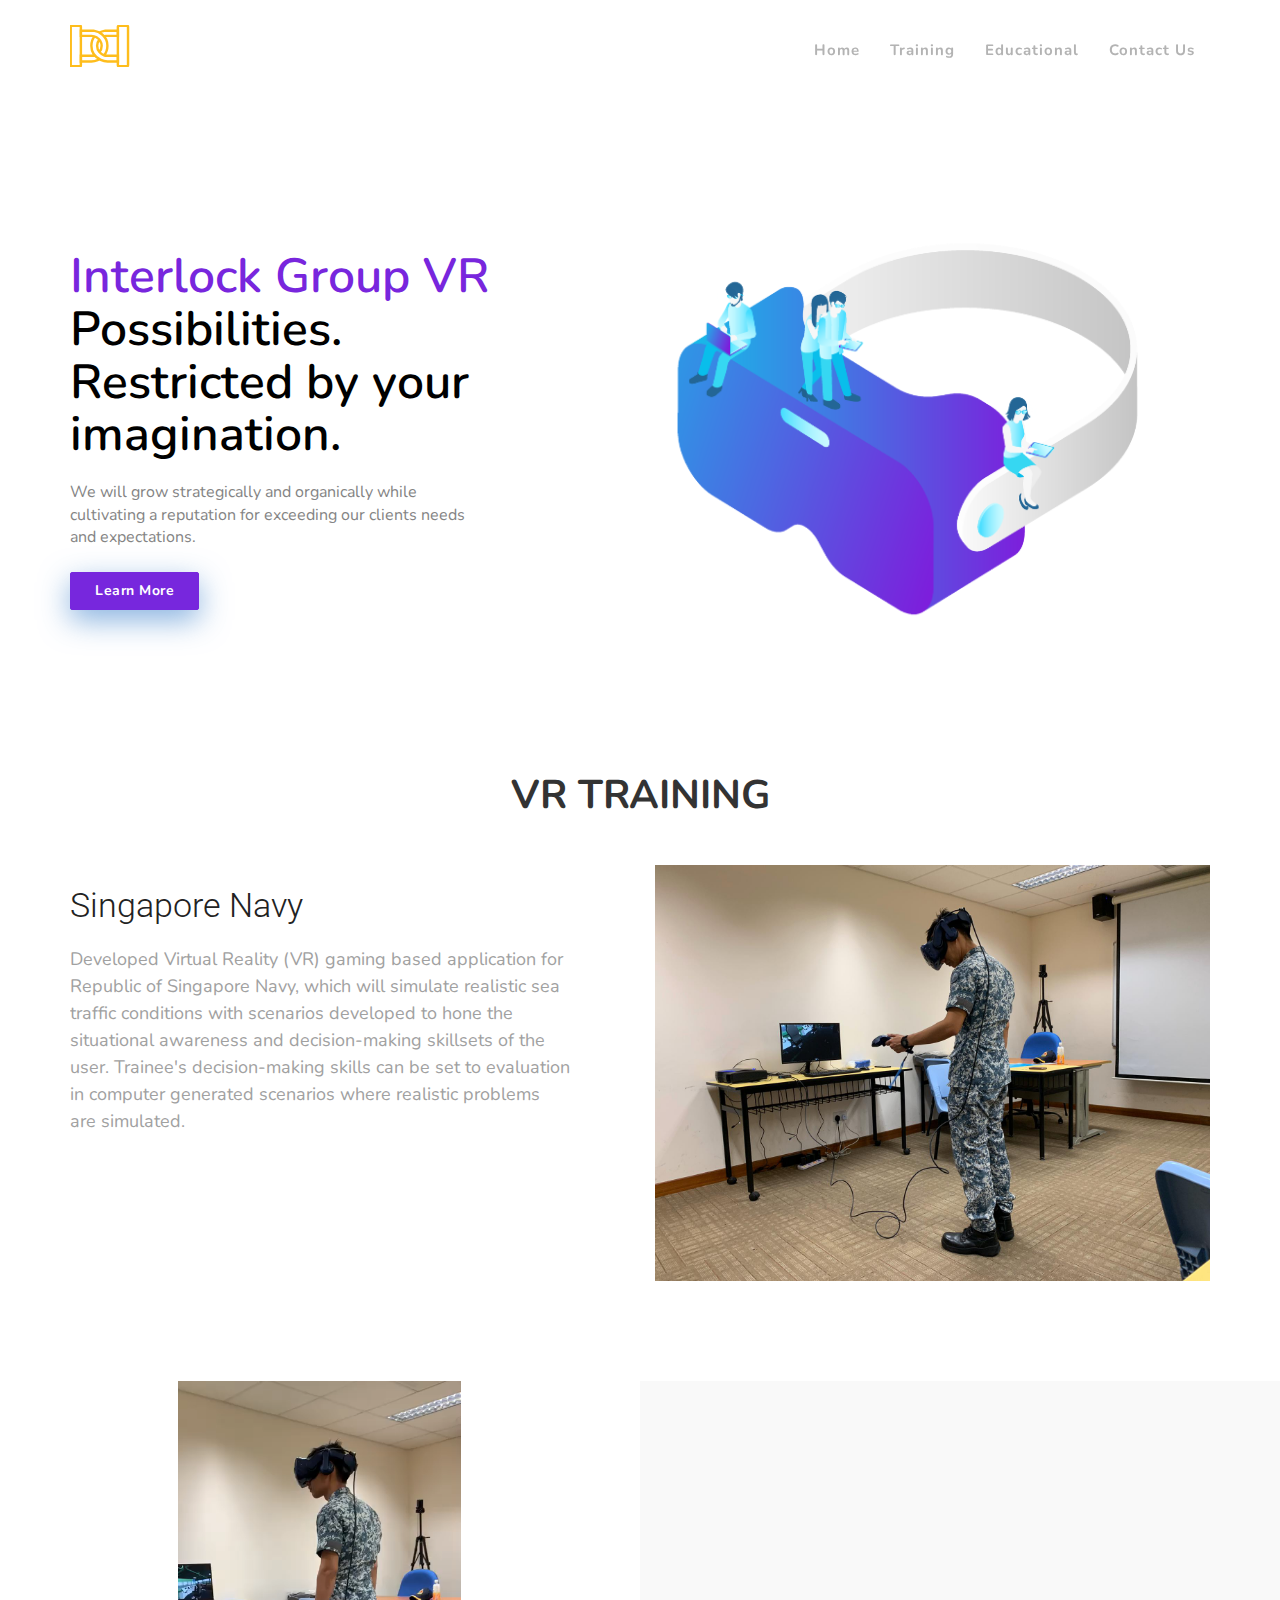
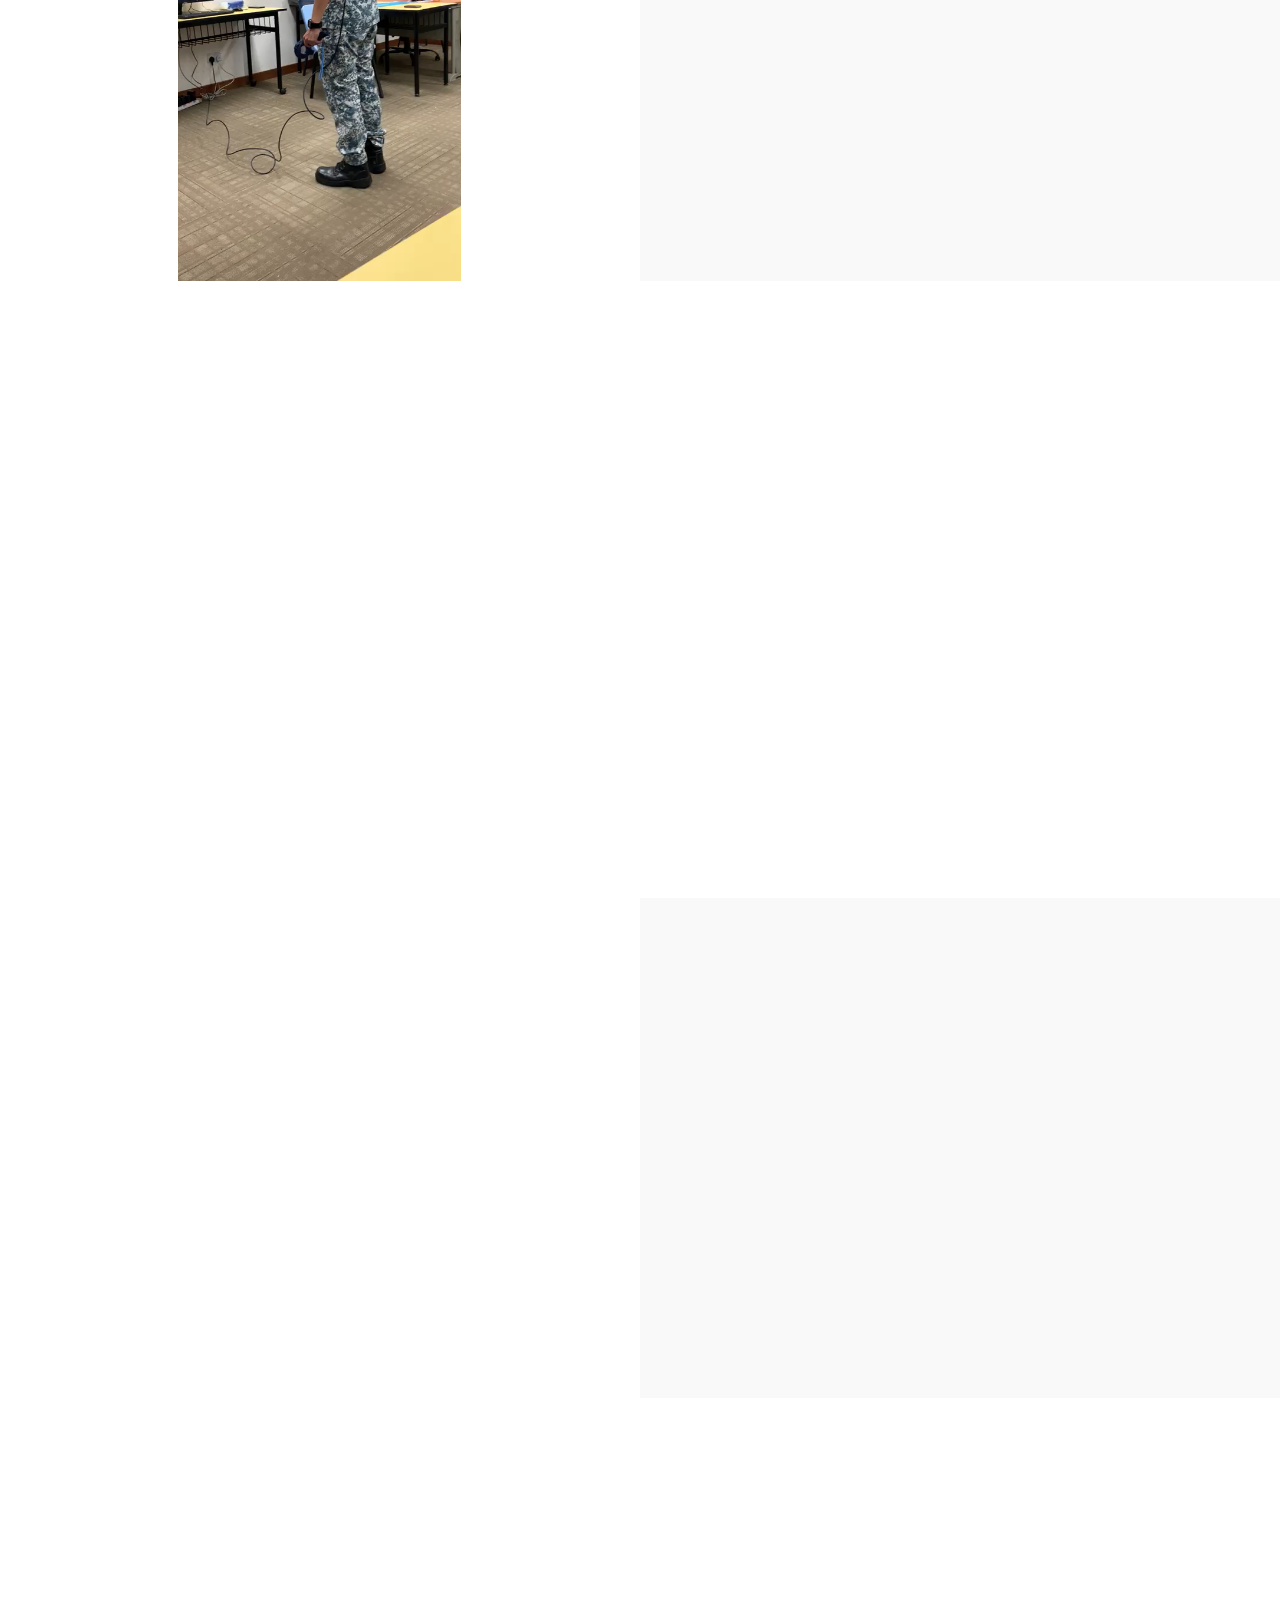
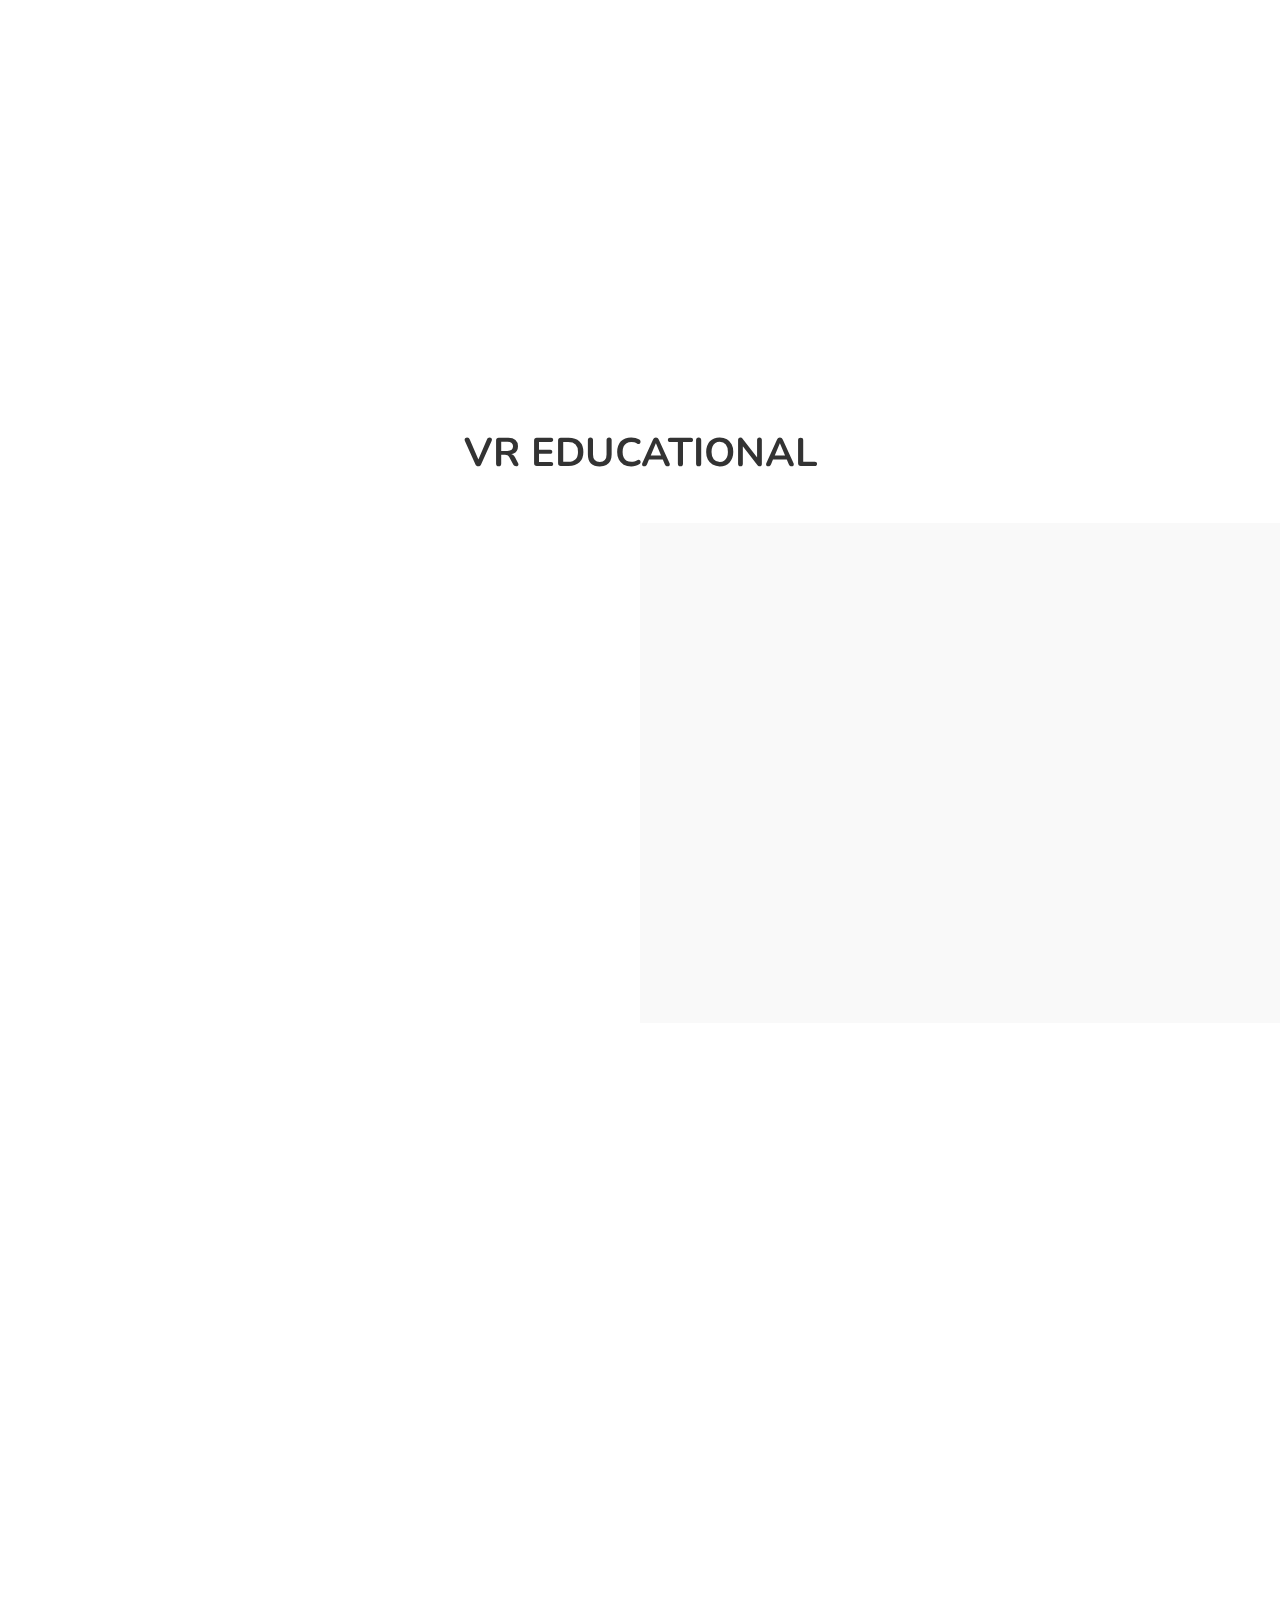
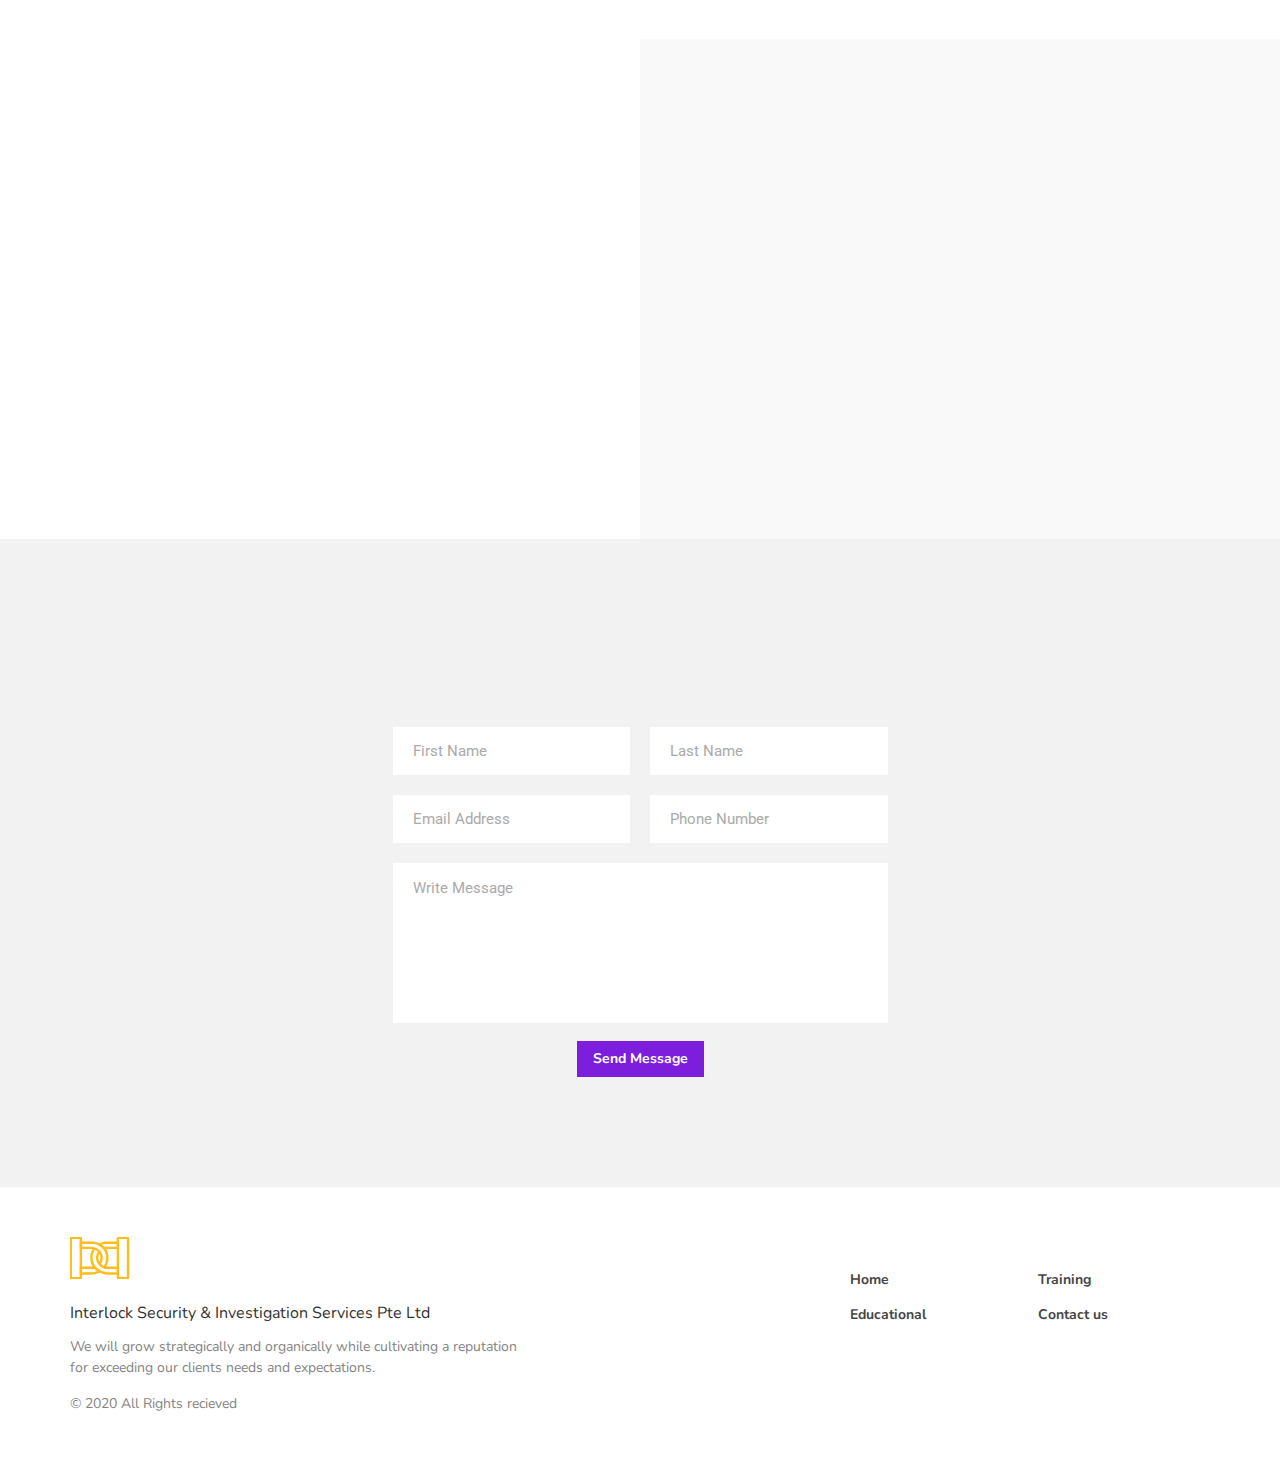
<file: index.html>
<!DOCTYPE html>
<html lang="en">

<head>
  <meta charset="UTF-8">
  <meta name="viewport" content="width=device-width, initial-scale=1.0">
  <meta http-equiv="X-UA-Compatible" content="ie=edge">
  <meta name="author" content="Naveen Sakthivel">
  <meta name="description"
    content="Interlock Security’s main business is to provide Security Services to Condominiums, Offices and Industrial Buildings in Singapore." />
  <meta name="google" content="nositelinkssearchbox" />

  <link rel="apple-touch-icon" sizes="180x180" href="./assets/favicon/apple-touch-icon.png">
  <link rel="icon" type="image/png" sizes="32x32" href="./assets/favicon/favicon-32x32.png">
  <link rel="icon" type="image/png" sizes="16x16" href="./assets/favicon/favicon-16x16.png">
  <link rel="manifest" href="./assets/favicon/site.webmanifest">
  <link rel="mask-icon" href="./assets/favicon/safari-pinned-tab.svg" color="#5bbad5">
  <link href="assets/css/bootstrap.min.css" rel="stylesheet" type="text/css" media="all" />
  <link href="https://fonts.googleapis.com/css?family=Nunito:400,700%7CRoboto:300,400,500%7CMuli:300,400"
    rel="stylesheet">
  <link rel="stylesheet" href="assets/css/animate.css"> <!-- Resource style -->
  <link rel="stylesheet" href="assets/css/owl.carousel.css">
  <link rel="stylesheet" href="assets/css/owl.theme.css">
  <link rel="stylesheet" href="assets/css/magnific-popup.css">
  <link rel="stylesheet" href="assets/css/ionicons.min.css"> <!-- Resource style -->
  <link href="assets/css/style.css" rel="stylesheet" type="text/css" media="all" />
</head>

<body>

  <div class="wrapper">
    <nav class="navbar navbar-default navbar-fixed-top">
      <div class="container">
        <!-- Brand and toggle get grouped for better mobile display -->
        <div class="navbar-header page-scroll">
          <button type="button" class="navbar-toggle" data-toggle="collapse" data-target="#bs-example-navbar-collapse-1"
            aria-expanded="false">
            <span class="sr-only">Toggle navigation</span>
            <span class="icon-bar"></span>
            <span class="icon-bar"></span>
            <span class="icon-bar"></span>
          </button>
          <div class="dw-menu-logo dw-logo-hamb">
            <a href="#">
              <svg version="1.1" class="dw-inter-logo noselect" xmlns="http://www.w3.org/2000/svg"
                xmlns:xlink="http://www.w3.org/1999/xlink" x="0px" y="0px" viewBox="0 0 500 260.1"
                style="enable-background:new 0 0 2295.1 260.1;" xml:space="preserve">

                <path class="dw-logo-path " d="M61.99,255.6H9.87c-2.97,0-5.37-2.4-5.37-5.37V9.87C4.5,6.9,6.9,4.5,9.87,4.5h52.12c2.97,0,5.37,2.4,5.37,5.37
                                                                  v240.36C67.36,253.2,64.96,255.6,61.99,255.6z">
                </path>
                <path class="dw-logo-path "
                  d="M182.03,211.86c-3.87,2.2-7.65,4.08-11.19,5.68c-12.11,5.48-25.28,8.2-38.57,8.2H67.36v-35.19h73.62
                                                                  c2.97,0,5.92-0.5,8.71-1.52 M182.03,211.86 M182.03,167.44c7.96-9.23,14.03-21.77,14.03-38.56c0-28.47-17.46-44.73-31.96-53.32
                                                                  c-9.37-5.55-20.12-8.34-31.01-8.34H67.36V35.79h78.66c0,0,3.74,0.16,5.59,0.49c15.29,2.68,80.1,21.79,80.1,92.61
                                                                  c0,25.91-8.68,45.02-20.43,59.09 M205.06,128.88 M210.93,70.08c1.44-0.6,2.73-1.09,3.85-1.49c2.52-0.9,5.17-1.37,7.85-1.37h74.07
                                                                  V35.79h-78.66c-1.88,0-3.74,0.16-5.59,0.49c-5.5,0.96-17.42,4.06-30.43,10.92 M182.03,167.44c-7.96-9.23-14.03-21.77-14.03-38.56
                                                                  c0-16.79,6.07-29.33,14.03-38.56 M210.94,187.69c-7.76-3.23-19.62-9.48-28.9-20.25 M152.91,70.04
                                                                  c-11.81,13.81-20.55,32.84-20.55,58.84c0,51.17,33.83,75.81,58.37,87.49c13.04,6.21,27.32,9.36,41.76,9.36l64.21,0v-35.19h-73.62
                                                                  c-2.98,0-5.94-0.5-8.74-1.52c-1.01-0.37-2.16-0.81-3.41-1.33"></path>
                <path class="dw-logo-path "
                  d="M353.98,255.02h-52.12c-2.97,0-5.37-2.4-5.37-5.37V10.45c0-2.97,2.4-5.37,5.37-5.37h52.12
                                                                  c2.97,0,5.37,2.4,5.37,5.37v239.2C359.35,252.62,356.95,255.02,353.98,255.02z">
                </path>
              </svg>
            </a>
          </div>
        </div>
        <!-- Collect the nav links, forms, and other content for toggling -->
        <div class="collapse navbar-collapse navbar-right" id="bs-example-navbar-collapse-1">
          <ul class="nav navbar-nav">
            <li><a class="page-scroll" href="#main">Home</a></li>
            <li><a class="page-scroll" href="#training">Training</a></li>
            <li><a class="page-scroll" href="#education"> Educational</a></li>
            <li><a class="page-scroll" href="#subscribe">Contact us</a></li>
          </ul>
        </div>
      </div>
    </nav><!-- /.navbar-collapse -->

    <div id="main" class="main main-2">
      <div class="hero-2 ">
        <div class="container">
          <div class="row">
            <div class="col-md-5 col-sm-6">
              <div class="intro">
                <h1 class="wow fadeInDown" data-wow-delay="0.1s"><span>Interlock Group VR</span>
                  <span style="display: block;color: black;">Possibilities.</span>
                  <span style="display: block;color: black;">
                    Restricted by your imagination.
                  </span>
                </h1>
                <p class="wow fadeInDown" data-wow-delay="0.2s">We will grow strategically and organically while
                  cultivating a reputation for exceeding
                  our clients needs and expectations.</p>
                <a href="#training" class="btn btn-action btn-fb wow fadeInDown" data-wow-delay="0.3s"> <span>Learn
                    More</span></a>
              </div>
            </div>
            <div class="col-md-7 col-sm-6">
              <img class="img-responsive" src="assets/images/vr.png" alt="Feature">
            </div>
          </div>
        </div>
        <p id="training"></p>
      </div><!-- Pi-Hero -->

      <div id="features" class="features">
        <div class="container">
          <h2 class="dw-title">VR TRAINING</h2>

          <div class="row">
            <div class="col-sm-6 dw-left-para">
              <div class="features-text wow fadeInDown">
                <h2>Singapore Navy</h2>
                <p>Developed Virtual Reality (VR) gaming based application for Republic of Singapore Navy, which will
                  simulate realistic sea traffic conditions with scenarios developed to hone the situational awareness
                  and decision-making skillsets of the user. Trainee's decision-making skills can be set to evaluation
                  in computer generated scenarios where realistic problems are simulated.</p>

              </div>
            </div>
            <div class="col-sm-6">
              <div class="features-image wow fadeInRight">
                <img class="img-responsive" src="assets/images/navy.jpeg" alt="ship">
              </div>
            </div>
          </div>
        </div>
      </div>


      <div class="flex-split">

        <div class="f-left">
          <div class="left-content wow fadeInLeft" data-wow-delay="0s">
            <h2 class="wow fadeInDown" data-wow-delay="0.1s"> Singapore Navy</h2>

          </div>
        </div>
        <div style="text-align: center;" class="f-right">
          <video loop muted autoplay>
            <source src="./assets/images/navy.mp4">
          </video>
        </div>

      </div>

      <div id="features" class="features">
        <div class="container">
          <div class="row">

            <div class="col-sm-6 dw-right-para">
              <div class="features-text wow fadeInDown">
                <h2>VR Security</h2>
                <p>Job career simulations and training helps any trainee to learn things quickly either it may be
                  technical skill or behavioral skill. We have developed Virtual reality training application for
                  security to train good characteristics and code of conduct that a secuirty should follow. Also trainer
                  can conduct assessments in virtual reality to a trainee to evaluate their understandings.</p>
              </div>
            </div>
            <div class="col-sm-6">
              <div class="features-image wow fadeInRight">
                <img class="img-responsive" src="assets/images/fire.jpg" alt="fire">
              </div>
            </div>
          </div>
        </div>
      </div>

      <div class="flex-split">
        <div class="f-left">
          <div class="left-content wow fadeInLeft" data-wow-delay="0s">
            <h2 class="wow fadeInDown" data-wow-delay="0.1s"> Interlace Concept</h2>

          </div>
        </div>
        <div class="f-right">
          <iframe width="100%" height="100%" src="https://www.youtube.com/embed/b9VMCJoGvTQ" frameborder="0"
            allow="accelerometer; autoplay; encrypted-media; gyroscope; picture-in-picture" allowfullscreen></iframe>
        </div>

      </div>

      <div id="features" class="features">
        <div class="container">
          <div class="row">
            <div class="col-sm-6 dw-left-para">
              <div class="features-text wow fadeInDown">
                <h2>Fire Safety Training</h2>
                <p>Virtual Reality safety training that provides firefighter/ security officer/common person with an
                  effective training system for tactical firefighting techniques and types of fire. Virtual reality fire
                  and safety training offer a high level of practicality of extinguisher using, understanding cause and
                  type of fire. It is a perfect solution that enables trainees to gain critical knowledge of fire
                  behavior. Going with virtual reality training helps the trainee to get Interactive action-oriented
                  learning for better and quicker learning. It is Portable with a short set up time and reduces training
                  costs. Safety training VR, for high-risk situations that cannot be trained live.</p>

              </div>
            </div>
            <div class="col-sm-6">
              <div class="features-image wow fadeInRight">
                <img class="img-responsive" src="assets/images/mr_training.jpg" alt="ship">
              </div>
            </div>
          </div>
        </div>
        <p id="education"></p>
      </div>

      <div>
        <h2 class="dw-title">VR EDUCATIONAL</h2>
      </div>

      <div class="flex-split">
        <div class="f-left">
          <div class="left-content wow fadeInLeft" data-wow-delay="0s">
            <h2 class="wow fadeInDown" data-wow-delay="0.1s"> AR Book </h2>
          </div>
        </div>
        <div class="f-right">
          <iframe width="100%" height="100%" src="https://www.youtube.com/embed/si1ImX4_Tlc" frameborder="0"
            allow="accelerometer; autoplay; encrypted-media; gyroscope; picture-in-picture" allowfullscreen></iframe>
        </div>

      </div>

      <div id="features" class="features">
        <div class="container">

          <div class="row">

            <div class="col-sm-6 dw-right-para">
              <div class="features-text wow fadeInDown">
                <h2>Recognition of Terrorist</h2>
                <p>Recognition of Terrorist threats in virtual reality is to train securities to handle counter
                  terrorism activities. VR game based applications that involves trainee to experience real situations
                  of terrorist activities. They will be trained for counter measurements and immediate decisions to
                  make. Not only training also they will be put into evaluation scene where they face different
                  terrorist activities, like anonymous and suspicious person, suspicious object left with no car,
                  suspicious vehicle roaming etc., By the decisions they take, application evaluates their actions.</p>
              </div>
            </div>
            <div class="col-sm-6">
              <div class="features-image wow fadeInRight">
                <img class="img-responsive" src="assets/images/vr_security_training.jpg" alt="fire">
              </div>
            </div>
          </div>
        </div>
      </div>

      <div class="flex-split">
        <div class="f-left">
          <div class="left-content wow fadeInLeft" data-wow-delay="0s">
            <h2 class="wow fadeInDown" data-wow-delay="0.1s">Education AR Tracking with AI
            </h2>
          </div>
        </div>
        <div class="f-right">
          <iframe width="100%" height="100%" src="https://www.youtube.com/embed/p2MLM9fKSR0" frameborder="0"
            allow="accelerometer; autoplay; encrypted-media; gyroscope; picture-in-picture" allowfullscreen></iframe>
        </div>
      </div>

      <div id="subscribe" class="cta-2">
        <div class="container">
          <div class="row text-center">
            <div class="col-sm-8 col-sm-offset-2 col-md-6 col-md-offset-3">
              <div class="cta-2-inner">
                <h1 class="wow fadeInDown" data-wow-delay="0.1s">Contact Us</h1>
                <div class="dw-contact-first">
                  <div class="dw-form-container">
                    <form action="https://api.staticforms.xyz/submit" method="POST">
                      <input type="hidden" name="accessKey" value="c4023e93-9b88-4314-8bc7-8721106cacb3">
                      <div class="dw-form-width">
                        <div class="dw-required-input">
                          <input type="text" class="dw-form-input" name="$first_name" placeholder="First Name" required>
                          <input type="text" class="dw-form-input" name="$last_name" placeholder="Last Name" required>
                        </div>
                        <div class="dw-required-input">
                          <input type="email" name="email" class="dw-form-input" placeholder="Email Address" required>
                          <input type="text" name="phone" class="dw-form-input" placeholder="Phone Number" required>
                        </div>
                        <div class="dw-message">
                          <textarea class="dw-message-input" name="message" placeholder="Write Message"
                            required></textarea>
                          <input type="text" name="honeypot" style="display:none">
                          <input type="hidden" name="replyTo" value="@">
                          <input type="hidden" name="redirectTo" value="https://www.interlockgroup.sg/#contact">
                        </div>
                        <div class="dw-btn-holder dw-send">
                          <button type="submit">Send Message</button>
                        </div>
                      </div>
                    </form>
                  </div>
                </div>
                <!-- <div class="subform wow fadeInDown" data-wow-delay="0.3s">
                  <form id="signup" class="formee" action="assets/php/subscribe.php" method="post">
                    <input name="email" id="email" type="text" /><input class="right inputnew" type="submit"
                      title="Send" value="Subscribe" />
                  </form>
                  <div id="response"></div>
                </div> -->
              </div>
            </div>
          </div>
        </div>
      </div>



      <div class="footer">
        <div class="container">
          <div class="row">
            <div class="col-sm-5">
              <div class="ft-left">

                <div class="dw-menu-logo dw-logo-hamb">
                  <a href="#">
                    <svg version="1.1" class="dw-inter-logo noselect" xmlns="http://www.w3.org/2000/svg"
                      xmlns:xlink="http://www.w3.org/1999/xlink" x="0px" y="0px" viewBox="0 0 500 260.1"
                      style="enable-background:new 0 0 2295.1 260.1;" xml:space="preserve">

                      <path class="dw-logo-path "
                        d="M61.99,255.6H9.87c-2.97,0-5.37-2.4-5.37-5.37V9.87C4.5,6.9,6.9,4.5,9.87,4.5h52.12c2.97,0,5.37,2.4,5.37,5.37
                                                                          v240.36C67.36,253.2,64.96,255.6,61.99,255.6z">
                      </path>
                      <path class="dw-logo-path "
                        d="M182.03,211.86c-3.87,2.2-7.65,4.08-11.19,5.68c-12.11,5.48-25.28,8.2-38.57,8.2H67.36v-35.19h73.62
                                                                          c2.97,0,5.92-0.5,8.71-1.52 M182.03,211.86 M182.03,167.44c7.96-9.23,14.03-21.77,14.03-38.56c0-28.47-17.46-44.73-31.96-53.32
                                                                          c-9.37-5.55-20.12-8.34-31.01-8.34H67.36V35.79h78.66c0,0,3.74,0.16,5.59,0.49c15.29,2.68,80.1,21.79,80.1,92.61
                                                                          c0,25.91-8.68,45.02-20.43,59.09 M205.06,128.88 M210.93,70.08c1.44-0.6,2.73-1.09,3.85-1.49c2.52-0.9,5.17-1.37,7.85-1.37h74.07
                                                                          V35.79h-78.66c-1.88,0-3.74,0.16-5.59,0.49c-5.5,0.96-17.42,4.06-30.43,10.92 M182.03,167.44c-7.96-9.23-14.03-21.77-14.03-38.56
                                                                          c0-16.79,6.07-29.33,14.03-38.56 M210.94,187.69c-7.76-3.23-19.62-9.48-28.9-20.25 M152.91,70.04
                                                                          c-11.81,13.81-20.55,32.84-20.55,58.84c0,51.17,33.83,75.81,58.37,87.49c13.04,6.21,27.32,9.36,41.76,9.36l64.21,0v-35.19h-73.62
                                                                          c-2.98,0-5.94-0.5-8.74-1.52c-1.01-0.37-2.16-0.81-3.41-1.33"></path>
                      <path class="dw-logo-path "
                        d="M353.98,255.02h-52.12c-2.97,0-5.37-2.4-5.37-5.37V10.45c0-2.97,2.4-5.37,5.37-5.37h52.12
                                                                          c2.97,0,5.37,2.4,5.37,5.37v239.2C359.35,252.62,356.95,255.02,353.98,255.02z">
                      </path>
                    </svg>
                  </a>
                </div>
                <!-- <div class="footer-img">
                  <img src="assets/icons/pi-logo.png" width="30" alt="Logo">
                </div> -->
                <h2 style="margin-top: 20px;">Interlock Security & Investigation Services Pte Ltd</h2>
                <p>We will grow strategically and organically while cultivating a reputation for exceeding
                  our clients needs and expectations. </p>
                <p>&copy; 2020 All Rights recieved</p>
              </div>
            </div>
            <div class="col-sm-4 col-sm-offset-3">
              <div class="ft-right">
                <ul>
                  <li><a href="#">Home</a></li>
                  <li><a href="#education">Educational</a></li>
                  <li><a href="#training">Training</a></li>
                  <li><a href="#subscribe">Contact us</a></li>
                </ul>
              </div>
            </div>
          </div>
        </div>
      </div>


    </div> <!-- Main -->
  </div><!-- Wrapper -->


  <!-- Jquery and Js Plugins -->
  <script type="text/javascript" src="assets/js/jquery-2.1.1.js"></script>
  <script type="text/javascript" src="assets/js/bootstrap.min.js"></script>
  <script type="text/javascript" src="assets/js/jquery.validate.min.js"></script>
  <script type="text/javascript" src="assets/js/plugins.js"></script>
  <script type="text/javascript" src="assets/js/validator.js"></script>
  <script type="text/javascript" src="assets/js/custom.js"></script>
</body>

</html>
</file>
<file: assets/css/style.css>
/*--------------
All Contents
--------------*/

/*-----------------
1. Reset.css
2. Helper Classes
3. Main and Hero Section Stylings
4. Services Styling
5. Features Split
6. Feature with BG
7. Feature Big
8. Testimonial Styling
9. Pricing Section
10. Call To Action Subscribe
11. Contact Section
12. Footer
13. Back to top
------------------*/

/*----- 1. Reset.css -----*/

/* http://meyerweb.com/eric/tools/css/reset/
   v2.0 | 20110126
   License: none (public domain)
*/

html,
body,
div,
span,
applet,
object,
iframe,
h1,
h2,
h3,
h4,
h5,
h6,
p,
blockquote,
pre,
a,
abbr,
acronym,
address,
big,
cite,
code,
del,
dfn,
em,
img,
ins,
kbd,
q,
s,
samp,
small,
strike,
strong,
sub,
sup,
tt,
var,
b,
u,
i,
center,
dl,
dt,
dd,
ol,
ul,
li,
fieldset,
form,
label,
legend,
table,
caption,
tbody,
tfoot,
thead,
tr,
th,
td,
article,
aside,
canvas,
details,
embed,
figure,
figcaption,
footer,
header,
hgroup,
menu,
nav,
output,
ruby,
section,
summary,
time,
mark,
audio,
video {
  margin: 0;
  padding: 0;
  border: 0;
  font-size: 100%;
  font: inherit;
  vertical-align: baseline;
}
/* HTML5 display-role reset for older browsers */
article,
aside,
details,
figcaption,
figure,
footer,
header,
hgroup,
menu,
nav,
section {
  display: block;
}
body {
  line-height: 1;
}
ol,
ul {
  list-style: none;
}
blockquote,
q {
  quotes: none;
}
blockquote:before,
blockquote:after,
q:before,
q:after {
  content: "";
  content: none;
}
table {
  border-collapse: collapse;
  border-spacing: 0;
}

/* --- Common Styles ---*/

h1,
h2,
h3,
h4,
h5,
h6 {
  font-family: "Nunito";
  font-size: 16px;
}

p {
  font-family: "Open Sans";
  font-size: 14px;
}

/*----- Helper Classes -----*/

html * {
  text-rendering: optimizeLegibility !important;
  -webkit-font-smoothing: antialiased;
  -moz-osx-font-smoothing: grayscale;
}

body {
  -webkit-font-smoothing: antialiased;
  -moz-osx-font-smoothing: grayscale;
}

*,
*:after,
*:before {
  -webkit-box-sizing: border-box;
  -moz-box-sizing: border-box;
  box-sizing: border-box;
}
/*
::-webkit-scrollbar {
	display: none;
}
*/

::-moz-selection {
  color: #1106cc;
  background: #ffffff;
}

::selection {
  color: #1106cc;
  background: #ffffff;
}

.nopadding {
  padding: 0;
}

.custom-padding {
  padding-left: 10px;
  padding-right: 10px;
}

.no-margin {
  margin-right: 0;
  margin-left: 0;
}

#loading {
  width: 100%;
  height: 100%;
  top: 0px;
  left: 0px;
  position: fixed;
  opacity: 1;
  background-color: #f2f2f2;
  z-index: 9999;
  text-align: center;
}

#loading-image {
  display: inline;
  top: 40%;
  position: relative;
  z-index: 9999;
}

.logo {
  position: absolute;
  left: 2%;
  top: 2%;
  z-index: 11;
}

/* ------ Navbar Styling Starts ----- */

.navbar {
  font-size: 14px;
  font-family: "Nunito";
  font-weight: 500;
  text-transform: uppercase;
  padding-top: 25px;
  letter-spacing: 1px;
  height: 80px;
}

.navbar-default {
  transition: all 0.6s ease;
  border-color: transparent;
  background-color: transparent;
}

.navbar-default .navbar-toggle {
  border-radius: 0px;
  border-color: transparent;
}

.navbar-default .navbar-toggle:hover {
  background-color: transparent;
}

.navbar-default .navbar-toggle:focus {
  background-color: transparent;
}

.navbar-default .navbar-toggle .icon-bar {
  background-color: #666666;
}

.navbar-default .navbar-brand .navbar-toggle .collapsed {
  padding: 4px 6px;
  font-size: 16px;
  color: #111111;
}

.navbar-default .navbar-brand {
  font-family: "Nunito";
  font-size: 21px;
  font-weight: 700;
  color: #7727dd;
  letter-spacing: 0;
  line-height: 1;
  text-transform: none;
  padding: 15px;
  -webkit-transition: 200ms;
  -moz-transition: 200ms;
  -o-transition: 200ms;
  transition: 200ms;
}

.navbar-default .navbar-brand:hover {
  color: #111111;
  transition: 1s;
}

.navbar-default .navbar-nav > li > a {
  font-family: "Nunito";
  font-size: 15px;
  font-weight: 700;
  text-transform: capitalize;
  color: #b3b3b3;
  -webkit-transition: all 0.5s;
  -moz-transition: all 0.5;
  transition: all 0.5s;
}

.navbar-default .navbar-nav > li > a:hover {
  color: #000;
}

.navbar-default .navbar-nav > .active > a {
  background: transparent;
  color: #7727dd;
}

.navbar-default .navbar-nav > .active > a:hover {
  background: transparent;
  color: #7727dd;
}

.navbar-default .navbar-nav > .active > a:focus {
  background: transparent;
  color: #7727dd;
}

.navbar-default .navbar-collapse {
  border-color: transparent;
  background-color: transparent;
}

.navbar-default .navbar-nav .open .dropdown-toggle {
  color: #111111;
}

.navbar-default .nav-white > li > a {
  color: #ffffff;
}

.navbar-default .nav-white > li > a:hover {
  color: #efefef;
}

.navbar-default .nav-white {
  color: #ffffff;
}

.navbar .btn-nav {
  background: #7727dd;
  color: #ffffff;
  border-radius: 0.7rem;
  box-shadow: 0 3px 10px rgba(65, 205, 82, 0.5);
  padding: 0.5rem 1.5rem;
  margin-left: 1.5rem !important;
  margin-top: 0.4rem;
  transition: all 0.3s ease-in-out;
}

.navbar .btn-nav span {
  font-family: "Nunito";
  font-size: 14px;
  color: #ffffff;
  font-weight: 700;
  text-transform: capitalize;
  letter-spacing: 1px;
}

.navbar .btn-nav:hover {
  background: #7727dd !important;
  color: #ffffff;
  border-color: #7727dd !important;
  box-shadow: 0 5px 10px rgba(129, 52, 173, 0.5);
}

/*---------- Media Queries ---------*/

@media only screen and (max-width: 767px) {
  .navbar {
    padding-top: 5px;
    height: 60px;
  }
  .dw-menu-logo a {
    margin-left: 20px;
    margin-top: 5px;
  }
  .navbar-default {
    border: 0px;
    background-color: transparent;
  }

  .navbar-default .navbar-collapse {
    text-align: center;
    border-color: transparent;
    background-color: #ffffff;
  }

  .navbar-default .navbar-collapse {
    border: 0;
    border-color: transparent;
  }

  .navbar-default .navbar-nav > li > a {
    color: #111111;
    margin-top: 10px;
  }

  .navbar-default .navbar-nav > li > a:hover {
    color: #222222;
  }

  .navbar-default .navbar-brand {
    color: #7727dd;
    padding: 15px 15px !important;
  }

  .navbar-default .navbar-toggle .icon-bar {
    background-color: #7727dd;
  }

  .navbar .btn-nav {
    margin-left: 0 !important;
  }
}

/* contact */

.dw-contact-cap {
  display: flex;
  flex-direction: column;
  justify-content: center;
  align-items: center;
  margin-bottom: 10px;
}

.dw-sec-title {
  margin: 0;
  font-size: 3.5em;
  font-weight: 400;
}
.dw-sub-title {
  font-weight: 400;
  margin: 10px;
}
.dw-contact-first {
  max-width: 800px;
  margin: 0 auto;
}
.dw-required-input {
  display: flex;
  flex-direction: row;
  justify-content: center;
  align-items: center;
  margin: 0 10px;
}
.dw-form-input {
  background: white;
  border: none;
  width: 50%;
  margin: 10px 10px;
  padding: 15px 20px;
}

textarea:focus,
input:focus {
  outline: none;
}

.dw-message {
  display: flex;
  justify-content: center;
}

.dw-send {
  max-width: 190px;
  margin: 0 auto;
}
.dw-check {
  max-width: 215px;
  margin: 0 auto;
}

::placeholder {
  font-family: "Roboto", sans-serif;
  color: #aaaaaa;
  font-size: 15px;
}

.dw-message-input {
  background: white;
  border: none;
  width: 100%;
  height: 160px;
  resize: none;
  line-height: 30px;
  padding: 10px 20px;
  margin: 10px 20px;
}
.dw-form-width {
  padding: 10px;
}
@media (max-width: 595.98px) {
  .dw-required-input {
    flex-direction: column;
  }
  .dw-form-input {
    width: 100%;
  }
  .dw-message-input {
    margin: 10px;
  }
}

.dw-send button {
  border: 1px solid transparent;
  color: white;
  background-color: #7d1edc;
  padding: 10px 15px;
  margin-top: 8px;
  font-weight: bold;
  font-family: "Nunito";
  font-size: 14px;
  font-weight: 700;
}

@media (max-width: 900.98px) {
  .dw-sec-title {
    font-size: 3em;
  }
}
@media (max-width: 500.98px) {
  .dw-sec-title {
    font-size: 2.5em;
  }
}
@media (max-width: 380.98px) {
  .dw-sec-title {
    font-size: 2em;
  }
}

@media only screen and (min-width: 240px) {
  .navbar.past-main {
    transition: all 0.6s ease;
    height: 50px;
    background-color: rgba(255, 255, 255, 0.99);
  }

  .navbar.effect-main:active {
    -webkit-transition: height 0.6s; /* For Safari 3.1 to 6.0 */
    transition: height 0.6s;
    height: 60px;
  }

  .navbar.past-main {
    font-size: 14px;
    padding-top: 5px;
    height: 60px;
    -webkit-box-shadow: 0 1px 5px 0 rgba(96, 96, 96, 0.3);
    -moz-box-shadow: 0 1px 5px 0 rgba(96, 96, 96, 0.3);
    box-shadow: 0 1px 5px 0 rgba(96, 96, 96, 0.3);
    -webkit-transition: 0.5s all ease; /* For Safari 3.1 to 6.0 */
    transition: 0.5s all ease;
  }

  .navbar-default.past-main .navbar-brand {
    color: #7727dd;
    padding: 15px;
  }

  .navbar-default.past-main .navbar-toggle .icon-bar {
    background-color: #7727dd;
  }

  .navbar-default.past-main .navbar-nav > li > a {
    color: #606060;
    -webkit-transition: color 0.5s;
    transition: color 0.5s;
  }

  .navbar-default.past-main .navbar-nav > li > a:hover {
    color: #7727dd;
  }

  .navbar-default.past-main .navbar-nav > .active > a {
    background: transparent;
    color: #7727dd;
  }

  .navbar-default.past-main .navbar-nav > .active > a:hover {
    background: transparent;
    color: #7727dd;
  }

  .navbar-default.past-main .navbar-nav > .active > a:focus {
    background: transparent;
    color: #7727dd;
  }

  .navbar-default.past-main .btn-nav {
    visibility: visible !important;
  }

  .nav-alt.past-main .navbar-nav .btn-edge {
    color: #ffffff;
  }

  .nav-alt.past-main .navbar-nav .btn-edge:hover {
    color: #ffffff;
  }
}

/* ------------- Navbar Alt Styling --------------*/

.nav-alt .navbar-nav > li > a {
  font-family: "Josefin Sans";
  font-size: 16px;
  color: #444444;
  text-transform: capitalize;
}

.nav-alt .navbar-nav > li > a:hover {
  color: #111111;
}

.nav-alt .navbar-nav .btn-edge {
  margin: 8px 0 0 0;
  padding: 6px 15px;
  border-radius: 3px;
  background: #624dd6;
  border-color: #624dd6;
  color: #ffffff;
  font-size: 16px;
}

.nav-alt .navbar-nav .btn-edge:hover {
  background: #624dd6;
  color: #ffffff;
}

.nav-alt .navbar-nav .btn-edge:focus {
  background: #624dd6;
  color: #ffffff !important;
}

/*---------------------------------------------------------------------
---------------- All Hero Sections Styling Starts Here ----------------
---------------------------------------------------------------------*/

.hero-2 {
  padding: 150px 0 50px 0;
  background: #ffffff;
}

.hero-2 .intro {
  padding: 0 0 0 0;
}

.hero-2 .intro h1 {
  font-size: 32px;
  font-weight: 600;
  line-height: 1.1;
  color: #7826dd;
}

.hero-2 .intro p {
  font-size: 16px;
  font-family: "Nunito";
  line-height: 1.4;
  color: #848484;
  max-width: 400px;
  margin-top: 20px;
}

.hero-2 img {
  margin-top: 30px;
  margin-left: 30px;
}

.btn-action {
  padding: 0.5rem 1.5rem;
  background: #7727dd;
  border: 1px solid;
  border-color: #7727dd;
  border-radius: 0.125rem;
  box-shadow: 0 10px 30px rgba(65, 131, 205, 0.63);
  margin: 24px 12px 0 0;
  -webkit-transition: 0.2s;
  -moz-transition: 0.2s;
  transition: 0.2s;
}

.btn-action:hover {
  color: #ffffff;
  border-color: #7727dd;
  background: #7727dd;
  -webkit-transform: translateY(-2px);
  -moz-transform: translateY(-2px);
  transform: translateY(-2px);
}

.intro .btn-action {
  background: #7727dd;
}

.intro .btn-action:hover {
  background: #7d1edc;
}

.btn-action span {
  font-family: "Nunito";
  font-size: 12px;
  font-weight: 700;
  text-transform: capitalize;
  letter-spacing: 1px;
  color: #ffffff;
  display: inline;
}

.intro .btn-action span {
  font-family: "Nunito";
  font-size: 14px;
  font-weight: 700;
  text-transform: capitalize;
  letter-spacing: 0.5px;
  color: #fff;
  display: inline;
}

.intro .btn-action i {
  color: #fff;
  font-size: 18px;
  line-height: 1.4;
  margin: 0 12px 0 6px;
}

.btn-action:hover span {
  color: #ffffff;
}

.intro .btn-action:hover span {
  color: #ffffff;
}

.intro .btn-action:hover i {
  color: #ffffff;
}

/* ----- Features Section Styling Starts ----- */

.flex-split {
  width: 100%;
  height: 500px;
  display: flex;
  flex-direction: column;
}

@media (max-width: 971.98px) {
  .flex-split {
    height: 380px;
  }
}

.flex-split .f-left {
  display: flex;
  justify-content: center;
  width: 100%;
  align-items: center;
  background: #f9f9f9;
}

.flex-split .f-right img {
  margin-top: 0;
}

.flex-split .f-left {
  padding: 30px;
}

.flex-split .f-left h2 {
  font-family: "Nunito";
  margin: 0;
  font-size: 28px;
  color: #454545;
  font-weight: 600;
  line-height: 1.3;
}

.flex-split .f-left p {
  font-family: "Nunito";
  font-size: 14px;
  color: #111111;
  font-weight: 300;
  line-height: 1.3;
  letter-spacing: 1px;
  margin-top: 20px;
  margin-bottom: 30px;
}

.flex-split .btn-action {
  margin-top: 15px;
  margin-bottom: 20px;
}

.flex-split .video-icon {
  position: absolute;
  top: 45%;
  left: 50%;
  right: 0;
  outline: none;
}

.flex-split .video-icon i {
  display: inline-block;
  position: relative;
  width: 50px;
  height: 50px;
  padding-left: 7px;
  text-decoration: none;
  text-align: center;
  color: #7727dd;
  background: #ffffff;
  font-size: 34px;
  font-weight: normal;
  line-height: 1.55em;
  -webkit-border-radius: 50%;
  -moz-border-radius: 50%;
  border-radius: 50%;
  box-shadow: 0 5px 10px rgba(0, 0, 0, 0.15);
}

.main-2 .flex-split .f-right {
  flex: 1 0 50%;
  background-size: cover;
}

/* .dw-train1 {
  background: url(../images/half_bg.jpg) no-repeat center center;
}
.dw-train2 {
  background: url(../images/half_bg.jpg) no-repeat center center;
}
.dw-edu1 {
  background: url(../images/half_bg.jpg) no-repeat center center;
}
.dw-edu2 {
  background: url(../images/half_bg.jpg) no-repeat center center;
} */

.main-2 .flex-split .video-icon i {
  color: rgba(0, 0, 0, 0.9);
}

/*-----------------------------------------------------------
------------ App Features Styling Starts ---------------
-----------------------------------------------------------*/

.pi-points {
  background: #ffffff;
  padding: 100px 0 100px 0;
}

.points-intro {
  padding: 0 0 50px 0;
}

.points-intro h1 {
  font-family: "Nunito";
  font-size: 28px;
  font-weight: 300;
  line-height: 1.2;
}

.point-icon {
  padding: 20px 0 5px 0;
}

.point-text {
  padding: 15px;
}

.point-text h1 {
  font-family: "Nunito";
  font-size: 21px;
}

.point-text p {
  font-family: "Nunito";
  font-size: 14px;
  color: #a1a1a1;
  line-height: 1.4;
  margin-top: 15px;
}

/*-----------------------------------------------------------------
--------------- Features Boxed Section Stying Starts --------------
-----------------------------------------------------------------*/

.features-boxed {
  padding: 50px 0 100px 0;
  background: #f3f3f3;
}

.features-boxed .boxed-intro {
  padding: 50px 0 50px 15px;
  overflow: hidden;
}

.features-boxed .boxed-intro h4 {
  font-family: "Roboto";
  font-size: 16px;
  font-weight: 400;
  color: #848484;
  text-transform: capitalize;
  margin-bottom: 20px;
}

.features-boxed .boxed-intro h1 {
  font-family: "Roboto";
  font-size: 36px;
  font-weight: 300;
  color: #404040;
}

.features-boxed .boxed-intro p {
  font-family: "Roboto";
  font-size: 16px;
  font-weight: 300;
  color: #848484;
  line-height: 1.4;
  margin: 20px 0 20px 0;
}

.features-boxed .box-inner {
  padding: 30px 30px 30px 30px;
  margin-bottom: 30px;
  background: #ffffff;
  min-height: 300px;
  border-radius: 2px;
  -webkit-transition: box-shadow 0.3s ease-in-out;
  -moz-transition: box-shadow 0.3s ease-in-out;
  -ms-transition: box-shadow 0.3s ease-in-out;
  -o-transition: box-shadow 0.3s ease-in-out;
  transition: box-shadow 0.3s ease-in-out;
}

.features-boxed .box-inner:hover {
  cursor: pointer;
  box-shadow: 0 5px 10px rgba(0, 0, 0, 0.15);
}

.features-boxed .box-inner .box-icon {
  padding: 0 0 30px 0;
}

.features-boxed .box-inner .box-icon i {
  font-size: 34px;
  color: #448aff;
}

.features-boxed .box-inner .box-info {
  padding: 0 0 20px 0;
}

.features-boxed .box-inner .box-info h1 {
  font-family: "Roboto";
  font-size: 24px;
  font-weight: 400;
  color: #343434;
  margin: 0 0 20px 0;
}

.features-boxed .box-inner .box-info p {
  font-family: "Roboto";
  font-size: 14px;
  line-height: 1.6;
  color: #a1a1a1;
}

.features-boxed .box-inner .box-arrow {
  position: absolute;
  right: 15%;
  bottom: 12%;
}

.features-boxed .box-inner .box-arrow i {
  font-size: 32px;
  color: #448aff;
}

/*--------------------------------------------------------------
----------------- Features Section Stying Starts ---------------
--------------------------------------------------------------*/

.features {
  background: #ffffff;
  padding: 100px 0 50px 0;
}

.features-text {
  padding: 0 0 0 0;
  max-width: 500px;
  overflow: hidden;
}

.features-text h2 {
  font-family: "Roboto";
  font-size: 32px;
  color: #222222;
  font-weight: 300;
  line-height: 1.2;
  margin: 0 0 20px 0;
}

.features-text p {
  font-family: "Nunito";
  font-size: 18px;
  line-height: 1.5;
  color: #a1a1a1;
}

.dw-left-para {
  padding-top: 20px;
  padding-bottom: 30px;
}
.dw-right-para {
  padding-top: 30px;
  padding-bottom: 20px;
}

.dw-title {
  font-size: 40px;
  text-align: center;
  font-weight: bold;
  margin-bottom: 50px;
}

/*  --------------------------------------------------
------------- Pricing Section Styling ----------------
-----------------------------------------------------*/

.pricing {
  padding: 50px 0 100px 0;
}

.pricing-content {
  padding: 60px 0 0 0;
  text-align: center;
}

.pricing h1 {
  font-size: 28px;
  font-weight: 400;
  letter-spacing: -1px;
  line-height: 1.2;
}

.pricing h4 {
  font-size: 14px;
  font-weight: 400;
  color: #a1a1a1;
  margin: 10px 0 30px 0;
}

.pricing p {
  font-family: "Nunito";
  font-size: 14px;
  font-weight: 400;
  color: #444444;
  line-height: 1.4;
}

.pricing .btn-buy {
  padding: 40px 0 20px 0;
}

.pricing .btn-buy img {
  display: inline;
}

.pricing .price-tag h2 {
  font-family: "Josefin Sans";
  font-size: 24px;
  font-weight: 400;
  color: #a1a1a1;
  margin: 0 0 20px 0;
}

/* ----- Pricing Tables Styling Starts ----- */

.pricing-section {
  width: 100%;
  height: 100%;
  padding-top: 100px;
  padding-bottom: 100px;
  background: #ffffff;
}

.pricing-intro {
  padding-bottom: 30px;
}

.pricing-intro h1 {
  font-size: 28px;
  color: #111111;
  font-weight: 600;
  line-height: 1.4;
}

.pricing-intro p {
  font-size: 15px;
  color: #303030;
  font-weight: 300;
  line-height: 1.4;
  letter-spacing: 1px;
  margin-top: 10px;
  margin-bottom: 50px;
}

.pricing-section .table-left,
.pricing-section .table-right {
  padding: 20px 20px 50px 20px;
  margin: 0 auto;
  margin-bottom: 30px;
  background-color: #ffffff;
  box-shadow: 0px 0px 80px 0px rgba(0, 0, 0, 0.1);
  border: transparent;
  max-width: 400px;
}

.table-left .icon,
.table-right .icon {
  padding: 50px 50px 40px 50px;
}

.table-left .icon img,
.table-right .icon img {
  width: 60px;
  height: 60px;
  margin: 0 auto;
}

.table-left .pricing-details span,
.table-right .pricing-details span {
  display: inline-block;
  font-family: "Nunito";
  font-size: 28px;
  font-weight: 400;
  color: #808080;
  margin-bottom: 20px;
}

.table-left .pricing-details h2,
.table-right .pricing-details h2 {
  font-size: 18px;
  font-weight: 600;
  color: #505050;
  margin-bottom: 30px;
}

.table-left .pricing-details p,
.table-right .pricing-details p {
  font-family: "Nunito";
  font-size: 14px;
  font-weight: 300;
  color: #505050;
  letter-spacing: 1px;
  line-height: 1.4;
}

.table-left .pricing-details ul,
.table-right .pricing-details ul {
  margin-top: 30px;
  margin-bottom: 50px;
  padding: 0;
}

.table-left .pricing-details li,
.table-right .pricing-details li {
  font-family: "Nunito";
  font-size: 14px;
  font-weight: 400;
  color: #505050;
  line-height: 1.4;
  margin-bottom: 10px;
}

.pricing-section .table-left:hover,
.pricing-section .table-right:hover {
  box-shadow: 0 0 20px 0 rgba(0, 0, 0, 0.1);
  -webkit-transition: 0.3s;
  -moz-transition: 0.3s;
  -o-transition: 0.3s;
  transition: 0.3s;
}

.pricing-section .table-left,
.pricing-section .table-right {
  margin-top: 20px;
}

.pricing-section .table-center {
  margin-top: 0;
}

/*----------------------------------------------------------------
-------------------- Pricing V2 Styling Starts -------------------
----------------------------------------------------------------*/

.pricing-v2 {
  padding: 50px 0 50px 0;
  background: #f8f8f8;
}

.pricing-v2 .intro {
  padding: 50px 0 50px 0;
}

.pricing-v2 .intro h4 {
  font-family: "Nunito";
  font-size: 12px;
  font-weight: 400;
  line-height: 1.2;
  letter-spacing: 1px;
  text-transform: uppercase;
  margin-bottom: 20px;
}

.pricing-v2 .intro h1 {
  font-family: "Roboto";
  font-size: 28px;
  font-weight: 300;
  line-height: 1.2;
  margin-bottom: 20px;
}

.pricing-v2 .intro p {
  font-family: "Roboto";
  font-size: 16px;
  font-weight: 300;
  line-height: 1.2;
  color: #848484;
  margin-bottom: 20px;
}

.pricing-v2 .intro p:nth-child(4) {
  font-size: 13px;
}

.pricing-v2 .intro a {
  color: #7727dd;
  text-decoration: none;
}

.pricing-v2 .table-left,
.pricing-v2 .table-right {
  padding: 50px;
  margin: 0 auto;
  margin-bottom: 30px;
  background-color: #ffffff;
  box-shadow: 0px 0px 80px 0px rgba(0, 0, 0, 0.1);
  border: transparent;
  border-radius: 10px;
  max-width: 400px;
}

.pricing-v2 .table-left .pricing-details ul,
.pricing-v2 .table-right .pricing-details ul {
  margin-bottom: 10px;
}

.pricing-v2 .btn-action span {
  font-family: "Nunito";
  font-size: 12px;
  font-weight: 700;
  text-transform: capitalize;
  letter-spacing: 1px;
  color: #ffffff;
  display: inline;
}

.pricing-v2 .btn-action:focus {
  background: #7727dd;
  outline: none;
  border-color: #7727dd;
}

/*  --------------------------------------------------
------------- Reviews Section Styling ----------------
-----------------------------------------------------*/

.review-section {
  padding: 50px 0 50px 0;
  text-align: center;
  background: #ffffff;
}

.reviews {
  width: 100%;
  padding: 50px 0 50px 0;
}

.review-single img {
  width: 80px;
  height: 80px;
}

.review-text h3 {
  font-family: "Roboto";
  font-size: 16px;
  font-weight: 300;
  letter-spacing: 0;
  line-height: 1.5;
  color: #232323;
}

.review-text .ion {
  display: inline-block;
  margin-top: 20px;
  font-size: 14px;
  color: #ff8000;
}

.review-text p {
  font-family: "Roboto";
  font-size: 16px;
  font-weight: 300;
  padding: 20px 10px 20px 10px;
  line-height: 1.5;
  color: #848484;
}

/*--------------- Review Sm Styling Starts ------------------ */

.review-sm {
  background: #ffffff;
}

.review-sm .reviews {
  width: 100%;
  padding: 0;
}

.review-sm p {
  font-family: "Josefin Sans";
  font-size: 28px;
  font-weight: 300;
  padding: 20px 10px 20px 10px;
  line-height: 1.5;
  color: #848484;
}

.review-sm .review-text h3 {
  font-family: "Josefin Sans";
  font-size: 21px;
  font-weight: 600;
  letter-spacing: 0;
  line-height: 1.5;
  color: #444444;
}

/* ----- Hero Section Styling Starts ----- */

.cta {
  height: 100%;
  background: #f2f2f2;
  background: linear-gradient(to right, rgba(0, 0, 0, 0.8), rgba(0, 0, 0, 0)),
    url(../images/bg.jpg) no-repeat center center;
  background-size: cover;
  padding: 0 0 0 0;
}

.download {
  height: 100%;
  background: #f2f2f2;
  background: linear-gradient(to right, rgba(0, 0, 0, 0.8), rgba(0, 0, 0, 0)),
    url(../images/bg.jpg) no-repeat center center;
  background-size: cover;
  padding: 0 0 0 0;
}

.dwnld-inner {
  padding: 100px 0 100px 0;
  overflow: hidden;
}

.dwnld-inner .app-info h1 {
  font-family: "Nunito";
  font-size: 28px;
  font-weight: 700;
  color: #ffffff;
  line-height: 1.2;
  letter-spacing: -1px;
  margin: 20px 0 20px 0;
}

.dwnld-inner .app-info h4 {
  font-family: "Nunito";
  font-size: 14px;
  color: #ffffff;
  font-weight: 400;
  line-height: 1.5;
  margin: 0 0 25px 0;
}

.app-info i {
  margin-top: 15px;
  display: inline-block;
}

.app-info span {
  font-family: "Nunito";
  font-size: 12px;
  font-weight: 400;
  color: #ffffff;
}

.app-info .ion {
  font-size: 1em;
  color: #ff8000;
}

.download-buttons {
  margin-top: 25px;
  margin-bottom: 25px;
}

.download-buttons img {
  margin-left: 5px;
  margin-right: 5px;
}

.main-2 .cta {
  background: url(../images/pitch_bg.jpg) no-repeat center center;
  padding: 0 0 100px 0;
}

.main-2 .cta-inner {
  margin: 150px 0 0 0;
  float: right;
  text-align: center;
}

.main-2 .cta-inner h1 {
  font-family: "Nunito";
  font-size: 24px;
  font-weight: 700;
  line-height: 1.1;
  letter-spacing: 0;
  text-transform: uppercase;
  margin: 0 0 10px 0;
  color: #09102b;
}

.main-2 .cta-inner h2 {
  font-family: "Nunito";
  font-size: 34px;
  font-weight: 700;
  line-height: 1.1;
  margin: 20px 0 20px 0;
  color: #09102b;
}

.main-2 .cta-inner h3 {
  font-family: "Nunito";
  font-size: 24px;
  font-weight: 700;
  line-height: 1.1;
  margin: 20px 0 20px 0;
  color: #09102b;
}

.main-2 .cta-inner span {
  font-size: 24px;
  padding: 0 8px 0 0;
}

.main-2 .cta-inner span:nth-child(n + 1) {
  color: #d5d5d5;
}

.main-2 .cta-inner span:nth-child(2n + 1) {
  color: #333333;
}

.main-2 .cta-inner span:nth-last-child(3n + 1) {
  color: #666666;
}

.main-2 .cta-inner p {
  font-family: "Nunito";
  font-size: 16px;
  font-weight: 400;
  line-height: 1.2;
  letter-spacing: 0;
  max-width: 360px;
  color: #09102b;
}

.main-2 .cta-inner ul {
  margin-top: 20px;
  list-style-type: none;
}

.main-2 .cta-inner ul li {
  font-family: "Nunito";
  font-size: 15px;
  line-height: 1.5;
}

/*-----------------------------------------------------------
----------------- Pitch Section Stying Starts ---------------
-----------------------------------------------------------*/

.pitch-2 {
  width: 100%;
  background: linear-gradient(to right, rgba(0, 0, 0, 0), rgba(0, 0, 0, 0.5)),
    url(../images/cta.jpg) no-repeat center center;
  background-size: cover;
  padding: 150px 0 150px 0;
}

.pitch-inner {
  max-width: 500px;
  float: right;
}

.pitch-inner h4 {
  font-family: "Nunito";
  font-size: 12px;
  font-weight: 400;
  letter-spacing: 1px;
  text-transform: uppercase;
  color: #ffffff;
}

.pitch-inner h1 {
  font-family: "Nunito";
  font-size: 28px;
  line-height: 1.2;
  margin-top: 20px;
  color: #ffffff;
}

.pitch-inner p {
  font-family: "Nunito";
  font-size: 14px;
  line-height: 1.5;
  margin-top: 20px;
  color: #ffffff;
}

/*--------------------------------------------------------------
----------------- Subscribe Form  Stying Starts ----------------
--------------------------------------------------------------*/

.cta-2 {
  background: #ffffff;
  width: 100%;
  padding: 100px 0 100px 0;
}

.cta-2-inner h1 {
  font-family: "Roboto";
  font-size: 28px;
  font-weight: 300;
  line-height: 1.4;
  color: #252525;
  margin-bottom: 20px;
}

.cta-2-inner p {
  font-family: "Roboto";
  font-size: 16px;
  font-weight: 300;
  line-height: 1.4;
  color: #222222;
  margin-bottom: 10px;
}

.subform {
  padding-top: 30px;
}

.formee {
  position: relative;
}

.formee .mail {
  position: relative;
  background-color: #f9f9f9;
  box-shadow: none;
  -webkit-box-sizing: content-box;
  -moz-box-sizing: content-box;
  box-sizing: content-box;
  transition: all 0.3s;
}

.formee input {
  color: #222222;
  font-family: "Nunito";
  padding: 0;
  font-size: 0.9em;
  height: 40px;
  border: 2px solid #f2f2f2;
  border-radius: 5px 0 0 5px;
  border-color: #f2f2f2;
  background-color: #f3f3f3;
  outline: none;
  padding: 0 100px 0 20px;
}

.formee input:focus {
  border: 2px solid #fff;
  border-color: #f2f2f2;
}

.formee .right {
  height: 40px;
  border: 2px solid #7727dd;
  border-radius: 0 5px 5px 0;
  margin: 0;
  padding: 0 25px 0 25px;
  background-color: #7727dd;
  color: #ffffff;
  box-shadow: 0 0 1px transparent;
  outline: none;
  -webkit-transition: 500ms;
  -moz-transition: 500ms;
  transition: 500ms;
}

.formee .right:focus {
  border: 2px solid #7727dd;
}

#email-error {
  position: absolute;
  left: 10%;
  top: 150%;
  font-family: "Nunito";
  font-size: 14px;
  color: #ff0000;
}

#response {
  color: #333333;
  font-family: "Nunito";
  margin-top: 30px;
  font-size: 14px;
  line-height: 1.4;
}

.main-2 .cta-2 {
  background: #f2f2f2;
}

.main-2 .formee input {
  background-color: #ffffff;
  border-color: #ffffff;
}

.main-2 .formee .right {
  background-color: #7727dd;
}

/*------------ Footer Lg Styling ---------------*/

.footer {
  background: #ffffff;
  padding: 50px 0 50px 0;
}

.footer .ft-left p {
  font-family: "Nunito";
  font-size: 14px;
  color: #848484;
  line-height: 1.5;
  letter-spacing: 0;
  margin-top: 15px;
}

.footer .footer-social ul {
  list-style-type: none;
  margin-top: 10px;
}

.footer .footer-social ul li {
  display: inline;
  margin-right: 5px !important;
  background: #ffffff;
}

.footer .footer-social li a i {
  display: inline-block;
  color: #242424;
  font-size: 18px;
  margin-right: 5px !important;
  font-weight: normal;
}

.ft-right {
  padding: 25px 0 0 0;
}

.ft-right ul {
  list-style-type: none;
  -webkit-columns: 2;
  columns: 2;
  padding: 0;
}

.ft-right ul li {
  font-family: "Nunito";
  font-size: 14px;
  font-weight: 700;
  line-height: 2.5;
}

.ft-right ul li a {
  color: #454545;
  text-decoration: none;
}

.ft-right ul li a:hover {
  color: #7727dd;
}

.footer .ft-right p {
  font-family: "Roboto";
  font-size: 12px;
  color: #848484;
  line-height: 1.5;
  letter-spacing: 0;
  margin-top: 10px;
}

/* -------------------------------------------------------
----------- Bact-to-Top Styling Starts Here --------------
---------------------------------------------------------*/

.back-to-top {
  background: rgba(51, 51, 204, 0.9);
  margin: 0;
  position: fixed;
  bottom: 30px;
  right: 30px;
  width: 45px;
  height: 45px;
  border-radius: 50%;
  z-index: 90;
  display: none;
  text-decoration: none;
  color: #0e1729;
  box-shadow: 0 5px 10px rgba(0, 0, 0, 0.3);
}

.back-to-top i {
  position: relative;
  left: 14px;
  top: 8px;
  font-size: 28px;
  color: #ffffff;
  -webkit-transition: 200ms;
  -moz-transition: 200ms;
  -o-transition: 200ms;
  transition: 200ms;
}

.back-to-top:hover {
  background: rgba(51, 51, 204, 0.9);
  color: #ffffff;
}

.back-to-top:hover i {
  top: 6px;
}

.back-to-top:focus {
  color: #ffffff;
}

/*-----------------------------------------------------
-------------------------------------------------------
------------------- All Media Queries------------------
-------------------------------------------------------
-----------------------------------------------------*/

@media only screen and (min-width: 767px) {
  .hero-2 {
    padding: 150px 0 50px 0;
  }

  .hero-2 .intro {
    padding: 100px 0 0 0;
  }

  .hero-2 .intro h1 {
    font-size: 48px;
  }

  .hero-2 .intro p {
    font-size: 16px;
  }

  .points-intro h1 {
    font-size: 34px;
  }

  .features {
    padding: 100px 0 100px 0;
  }

  .flex-split {
    -webkit-flex-direction: row;
    flex-direction: row;
  }

  .flex-split .f-left h2 {
    font-size: 34px;
  }

  .flex-split .f-left {
    order: 2;
    padding: 80px 100px;
  }

  .flex-split .f-right {
    order: 1;
    flex: 1 0 50%;
  }

  .features-text h2 {
    font-size: 34px;
  }

  .features-text p {
    font-size: 18px;
  }

  .cta-2-inner h1 {
    font-size: 34px;
  }

  .main-2 .cta-inner {
    margin: 150px 0 0 0;
    float: right;
    text-align: justify;
  }

  .dwnld-inner .app-info h1 {
    font-size: 34px;
    margin: 20px 0 20px 0;
  }

  .dwnld-inner .app-info h4 {
    font-size: 16px;
  }

  .pricing-v2 {
    padding: 100px 0 100px 0;
  }

  .review-section {
    padding: 100px 0 100px 0;
  }
}

@media only screen and (min-width: 768px) and (max-width: 1200px) {
  .hero {
    padding: 150px 0 50px 0;
  }

  .hero .intro {
    padding: 50px 0 50px 0;
  }

  .flex-split .f-left {
    padding: 25px 50px;
  }
}

@media only screen and (min-width: 768px) and (max-width: 1024px) {
  .hero-2 .intro {
    padding: 50px 0 0 0;
  }

  .hero-2 .intro h1 {
    font-size: 42px;
    font-weight: 600;
    line-height: 1;
  }

  .hero-2 .intro p {
    max-width: 300px;
  }
}

@media only screen and (max-width: 766px) {
  .flex-split .f-right {
    flex: 1 0 50%;
    height: 360px;
  }
  .hero-2 .img-responsive {
    margin-left: 0;
  }

  .hero-split .h-right {
    flex: 1 0 50%;
    height: 360px;
  }
}

@media only screen and (max-width: 420px) {
  .hero .intro h1 {
    font-size: 36px;
  }

  .hero .intro h1 span {
    font-size: 36px;
  }

  .hero .intro p {
    font-size: 14px;
  }
}

@media only screen and (min-width: 1024px) {
  .features-text {
    padding: 0;
  }

  .main-2 .cta-inner {
    margin: 150px 0 0 0;
    float: none;
    text-align: justify;
  }
}

@media screen and (max-width: 399px) {
  .cta-sub {
    text-align: center;
  }

  .subscribe-form {
    text-align: center;
  }

  .formee input {
    text-align: center;
    padding: 0 0 0 0;
    border-radius: 5px 0 0 5px;
  }

  .formee .right {
    padding: 0 5px 0 5px;
    border-radius: 0 5px 5px 0;
    margin-top: 15px;
  }

  .form .sub-form .subscribe-form {
    text-align: left;
  }

  .form .sub-form .formee input {
    text-align: center;
    padding: 0 0 0 0;
    border-radius: 5px 0 0 5px;
  }

  .form .sub-form .formee .right {
    padding: 0 5px 0 5px;
    border-radius: 0 5px 5px 0;
    margin-top: 15px;
  }

  .back-to-top {
    right: 10px;
  }
}

@media screen and (max-width: 399px) {
  .subscribe-form {
    text-align: center;
  }

  .subscribe-form .mail {
    text-align: center;
    padding: 0 0 0 0;
    border-radius: 5px 0 0 5px;
  }

  .subscribe-form .submit-button {
    padding: 0 5px 0 5px;
    border-radius: 0 5px 5px 0;
    margin-top: 15px;
  }
}

.dw-menu-logo {
  display: inline-block;
}
.dw-menu-logo a {
  display: block;
  height: 45px;
  overflow: hidden;
}
.dw-logo-path {
  fill: none;
  stroke: #febd1c;
  stroke-width: 15;
  stroke-miterlimit: 10;
}

.dw-inter-logo {
  height: 42px;
  fill: #3c3c3b;
  visibility: visible;
  cursor: pointer;
}
.dw-land-logo {
  height: 240px;
  fill: #3c3c3b;
  visibility: visible;
  cursor: pointer;
}

video {
  height: 100%;
}
</file>
